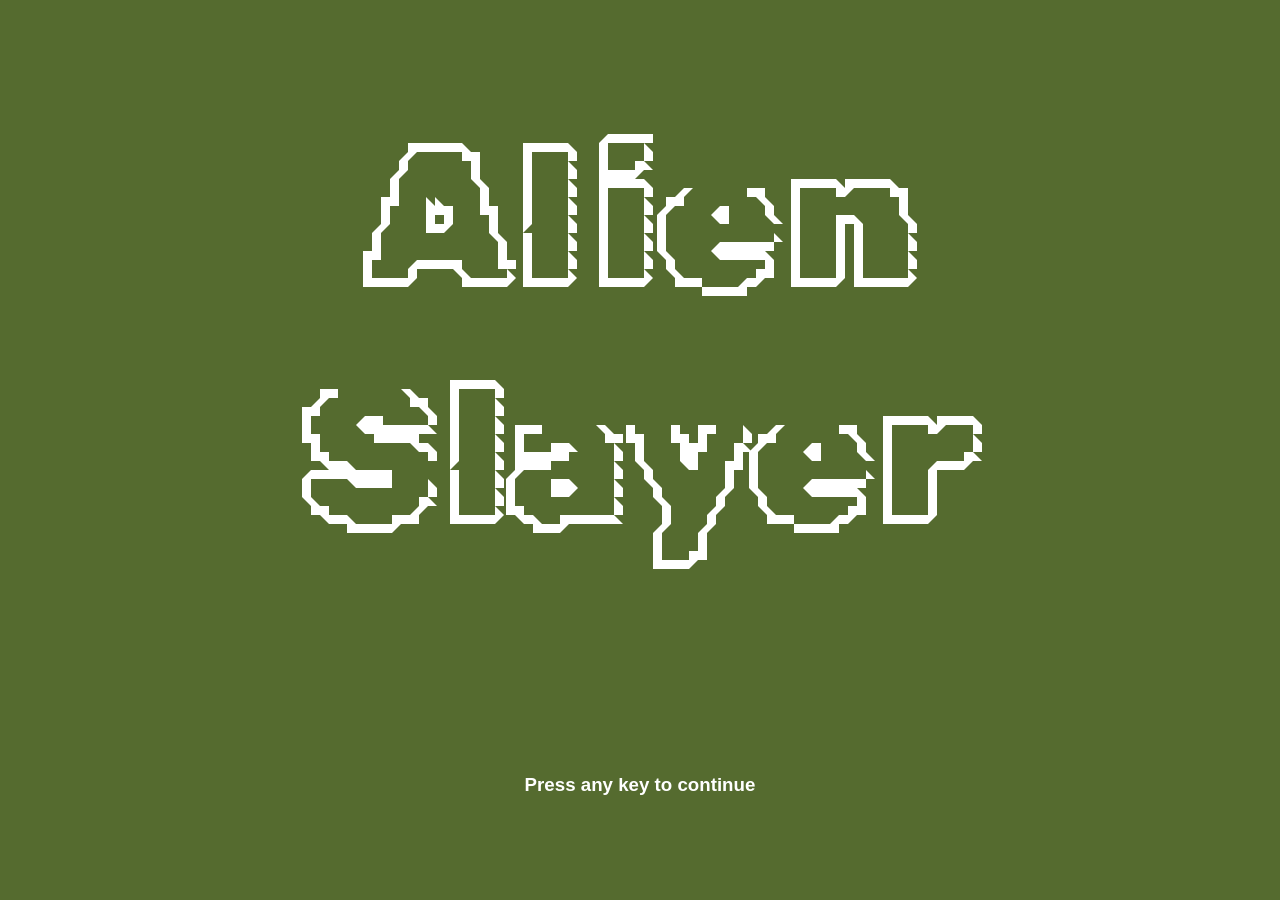
<file: index.html>
<!DOCTYPE html>
<html>
<head>
  <link rel="stylesheet" type="text/css" href="style.css">
  <meta charset="utf-8">
</head>
<body bgcolor="darkolivegreen" text="white">
  <p align="center" id="title">Alien<br>Slayer</p>
  <h3 align="center">Press any key to continue</h3>
  <script>
    document.body.onkeypress = function() {
      window.open('./game.html', '_self')
    }
  </script>
</body>
</html>
</file>
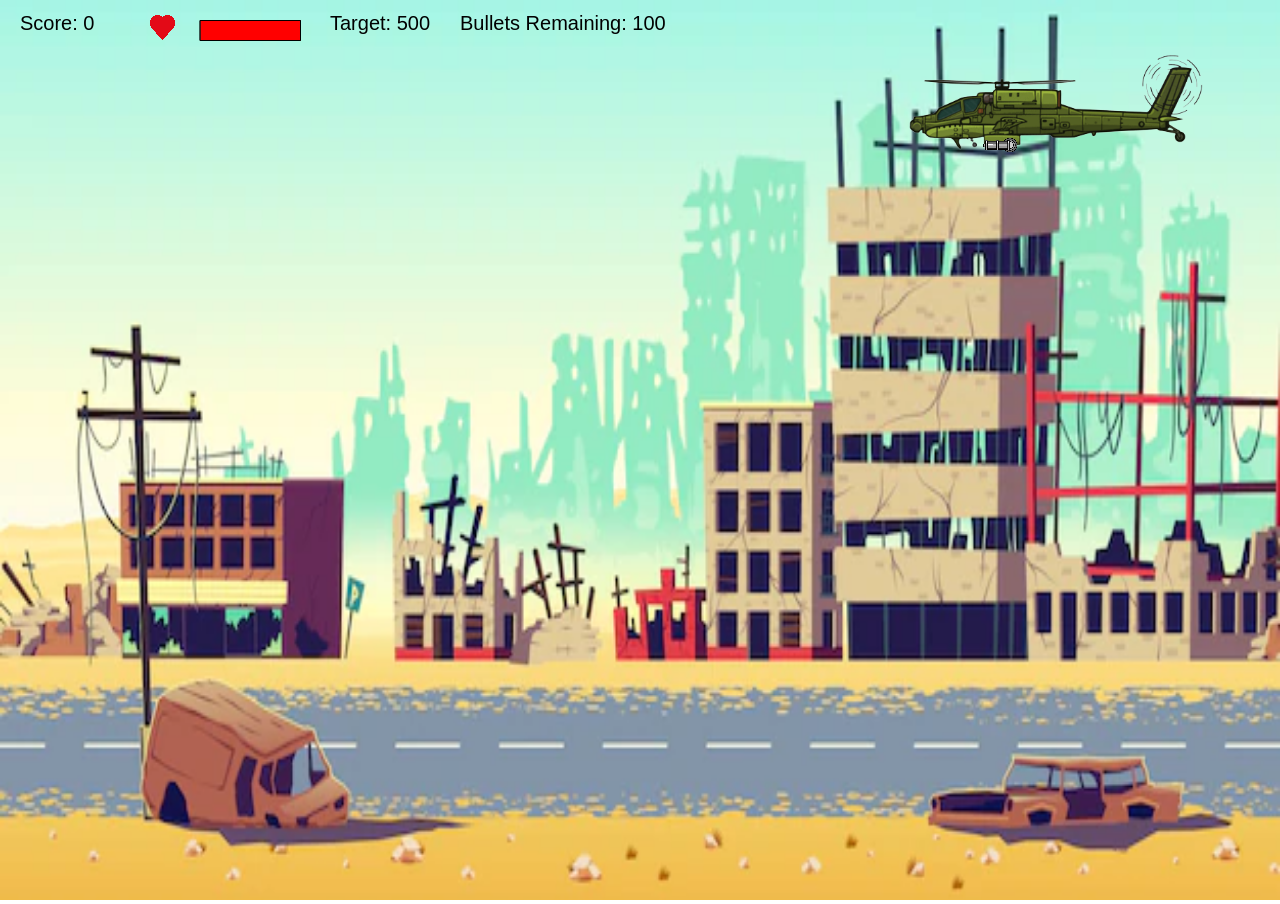
<file: game.html>
<!DOCTYPE html><html><head>
    <script src="p5.min.js"></script>
    <script src="p5.dom.min.js"></script>
    <script src="p5.sound.min.js"></script>
    <script src="matter.min.js"></script>
    <script src="sketch.js"></script>
    <script src="p5.play.js"></script>
    <link rel="stylesheet" type="text/css" href="style.css">
    <meta charset="utf-8">
  
  </head>
  
  <body>
  </body></html>
</file>
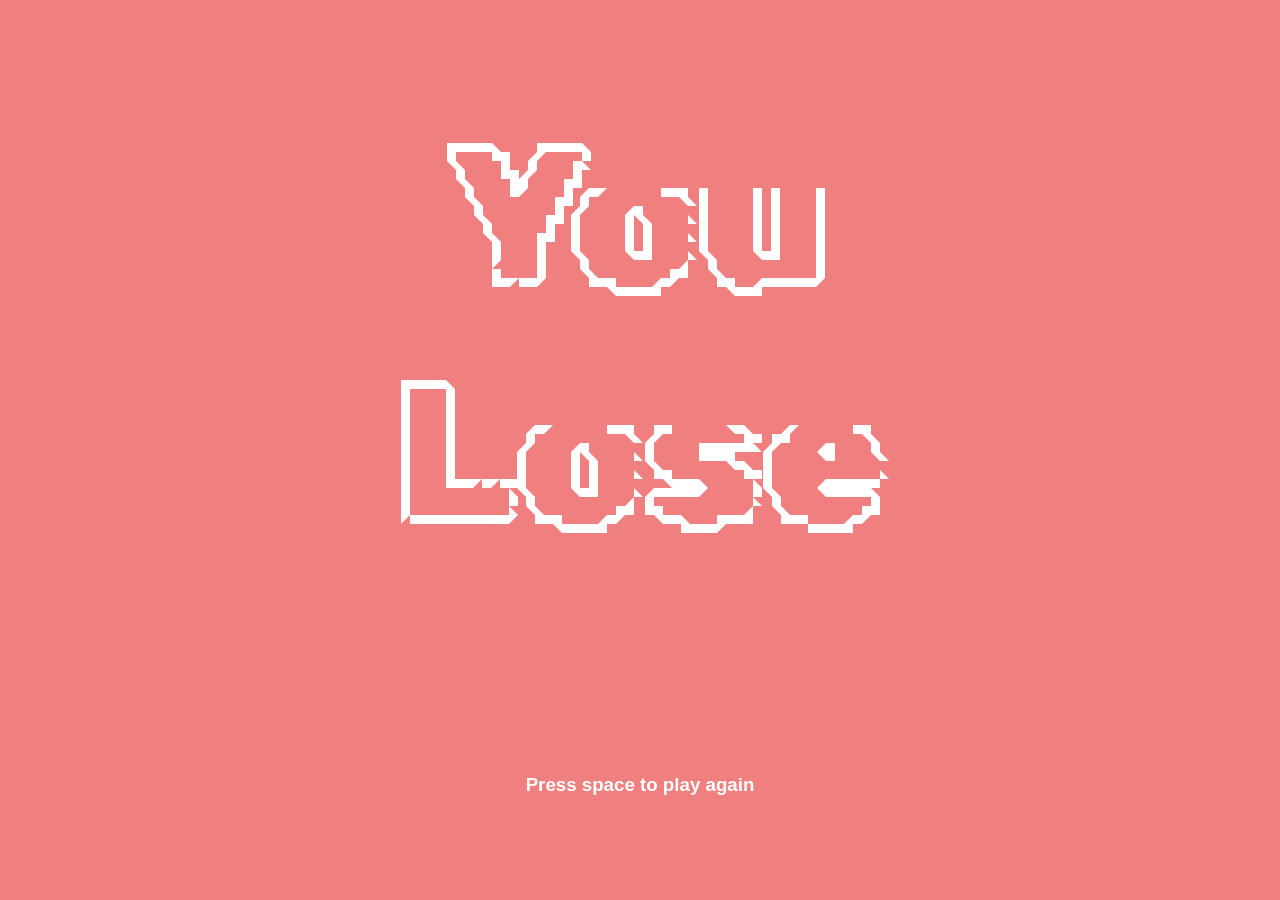
<file: gameover.html>
<!DOCTYPE html>
<html lang="en">

<head>
    <meta charset="UTF-8">
    <meta name="viewport" content="width=device-width, initial-scale=1.0">
    <title>Document</title>
    <link rel="stylesheet" type="text/css" href="style.css">

</head>

<body bgcolor="lightcoral" text="white" onload="document.getElementById('mysound').play()">
    <audio id="mysound" controls>
        <source src="./assets/lose.wav" type="audio/wav">
        Your browser does not support the audio element.
    </audio>
    <p align="center" id="title">You<br>Lose</p>
    <h3 align="center">Press space to play again</h3>  
    <script>
        document.body.onkeypress = function (e) {
            if (e.keyCode == 32) {
                window.open('./game.html', '_self')
            }
        }
    </script>
</body>

</html>
</file>
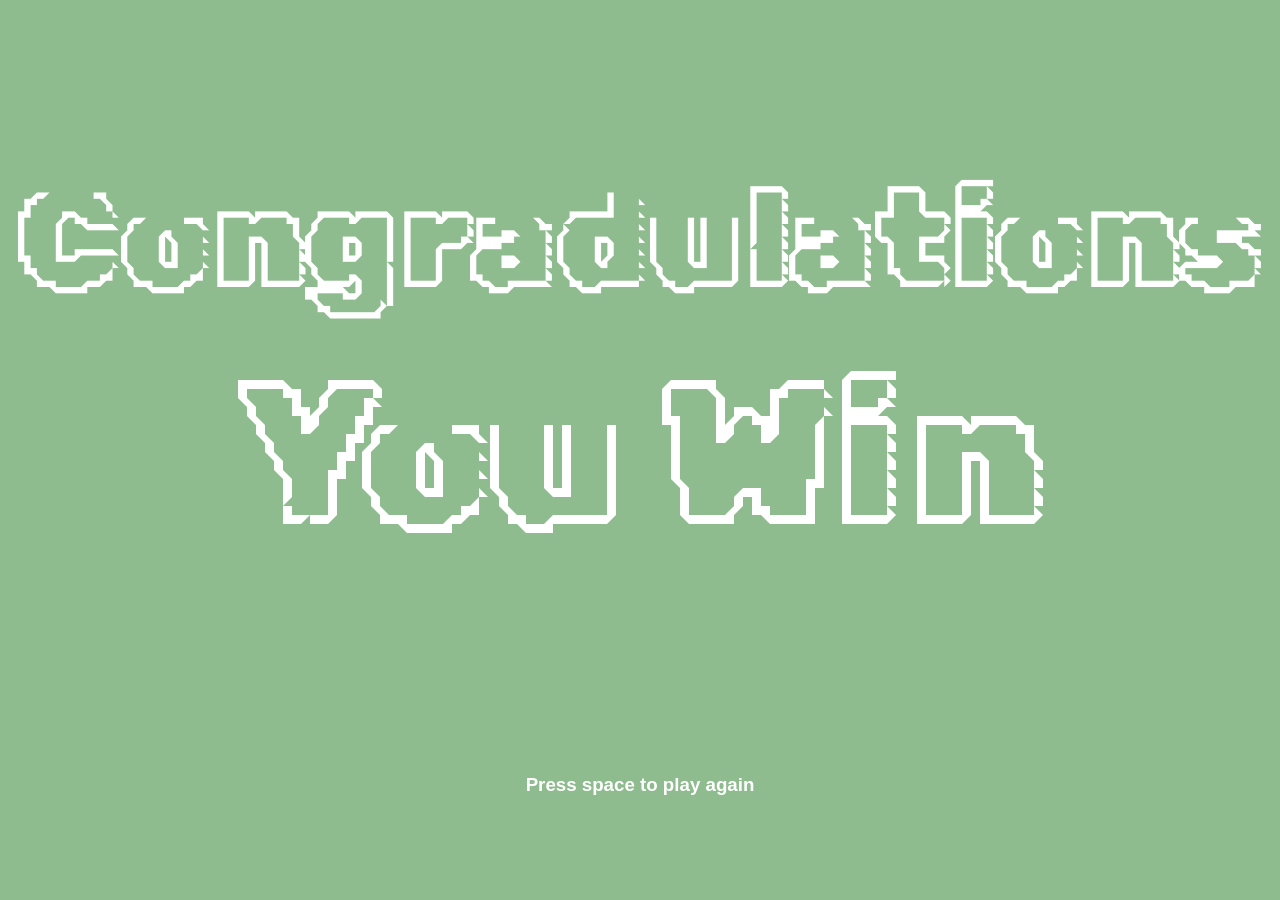
<file: win.html>
<!DOCTYPE html>
<html lang="en">

<head>
    <meta charset="UTF-8">
    <meta name="viewport" content="width=device-width, initial-scale=1.0">
    <title>Document</title>
    <link rel="stylesheet" type="text/css" href="style.css">

</head>

<body bgcolor="darkseagreen" text="white" onload="document.getElementById('mysound').play()">
    <audio id="mysound" controls>
        <source src="./assets/win.mp3" type="audio/mp3">
        Your browser does not support the audio element.
    </audio>
    <p align="center" id="title"><span style="font-size: 140px;">Congradulations</span><br>You Win</p>
    <h3 align="center">Press space to play again</h3>
    
        

    <script>
        document.body.onkeypress = function (e) {
            if (e.keyCode == 32) {
                window.open('./game.html', '_self')
            }
        }
    </script>
</body>

</html>
</file>
<file: style.css>
@import url('https://fonts.googleapis.com/css2?family=Rubik+Iso&display=swap');
html, body {
  margin: 0;
  padding: 0;
  -webkit-animation:bounce-in-top 1.1s both;animation:bounce-in-top 1.1s both
}
::-webkit-scrollbar {
  display: none;
}
#title {
  font-family: 'Rubik Iso', cursive;
  margin-top: 100px;
  font-size: 200px;
}
h3 {
  font-family: Arial, Helvetica, sans-serif;
}
audio {
  display: none;
}
@-webkit-keyframes bounce-in-top{0%{-webkit-transform:translateY(-500px);transform:translateY(-500px);-webkit-animation-timing-function:ease-in;animation-timing-function:ease-in;opacity:0}38%{-webkit-transform:translateY(0);transform:translateY(0);-webkit-animation-timing-function:ease-out;animation-timing-function:ease-out;opacity:1}55%{-webkit-transform:translateY(-65px);transform:translateY(-65px);-webkit-animation-timing-function:ease-in;animation-timing-function:ease-in}72%{-webkit-transform:translateY(0);transform:translateY(0);-webkit-animation-timing-function:ease-out;animation-timing-function:ease-out}81%{-webkit-transform:translateY(-28px);transform:translateY(-28px);-webkit-animation-timing-function:ease-in;animation-timing-function:ease-in}90%{-webkit-transform:translateY(0);transform:translateY(0);-webkit-animation-timing-function:ease-out;animation-timing-function:ease-out}95%{-webkit-transform:translateY(-8px);transform:translateY(-8px);-webkit-animation-timing-function:ease-in;animation-timing-function:ease-in}100%{-webkit-transform:translateY(0);transform:translateY(0);-webkit-animation-timing-function:ease-out;animation-timing-function:ease-out}}@keyframes bounce-in-top{0%{-webkit-transform:translateY(-500px);transform:translateY(-500px);-webkit-animation-timing-function:ease-in;animation-timing-function:ease-in;opacity:0}38%{-webkit-transform:translateY(0);transform:translateY(0);-webkit-animation-timing-function:ease-out;animation-timing-function:ease-out;opacity:1}55%{-webkit-transform:translateY(-65px);transform:translateY(-65px);-webkit-animation-timing-function:ease-in;animation-timing-function:ease-in}72%{-webkit-transform:translateY(0);transform:translateY(0);-webkit-animation-timing-function:ease-out;animation-timing-function:ease-out}81%{-webkit-transform:translateY(-28px);transform:translateY(-28px);-webkit-animation-timing-function:ease-in;animation-timing-function:ease-in}90%{-webkit-transform:translateY(0);transform:translateY(0);-webkit-animation-timing-function:ease-out;animation-timing-function:ease-out}95%{-webkit-transform:translateY(-8px);transform:translateY(-8px);-webkit-animation-timing-function:ease-in;animation-timing-function:ease-in}100%{-webkit-transform:translateY(0);transform:translateY(0);-webkit-animation-timing-function:ease-out;animation-timing-function:ease-out}}
</file>
